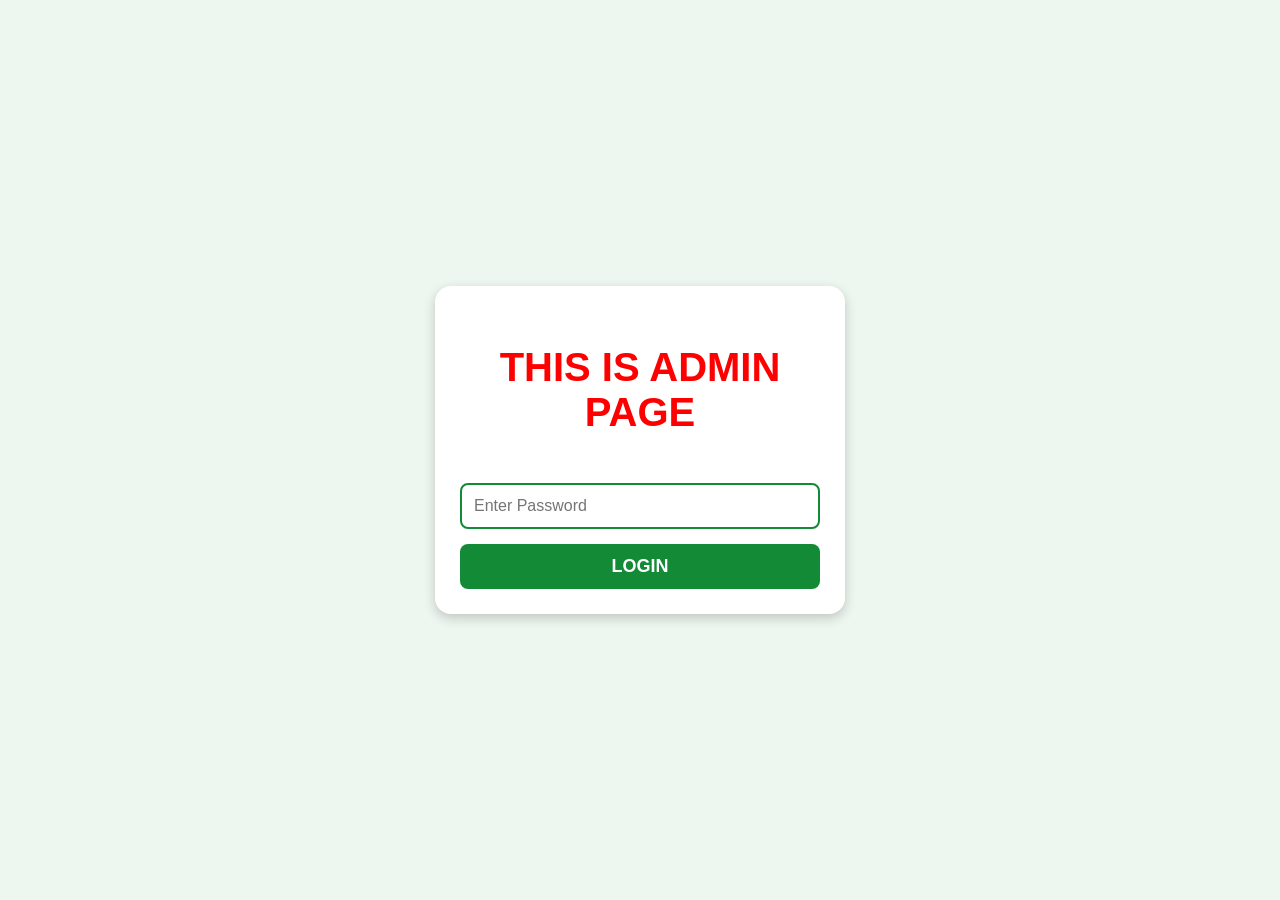
<file: admin.html>
<!DOCTYPE html>
<html lang="en">
<head>
<meta charset="UTF-8">
<meta name="viewport" content="width=device-width, initial-scale=1.0">
<title>Admin Login</title>

<style>
body{
    margin:0;
    font-family:Arial,sans-serif;
    background:#eef7ef;
    display:flex;
    justify-content:center;
    align-items:center;
    height:100vh;
}

.box{
    width:90%;
    max-width:360px;
    background:#fff;
    padding:25px;
    border-radius:16px;
    box-shadow:0 4px 12px rgba(0,0,0,.2);
    text-align:center;
}

h2{
    color:#138A36;
}

input{
    width:100%;
    padding:12px;
    margin:15px 0;
    font-size:16px;
    border:2px solid #138A36;
    border-radius:8px;
    box-sizing:border-box;
}

button{
    width:100%;
    padding:12px;
    background:#138A36;
    color:#fff;
    border:none;
    border-radius:8px;
    font-size:18px;
    font-weight:bold;
    cursor:pointer;
}
</style>

</head>

<body>

<div class="box">

<h2 style="color:red;font-size:40px;">THIS IS ADMIN PAGE</h2>

<input type="password" id="pass" placeholder="Enter Password">

<button onclick="login()">LOGIN</button>

</div>

<script>

function login(){

    if(document.getElementById("pass").value=="Elections2026"){
        window.location.href="result.html";
    }
    else{
        alert("Wrong Password");
    }

}

</script>

</body>
</html>
</file>
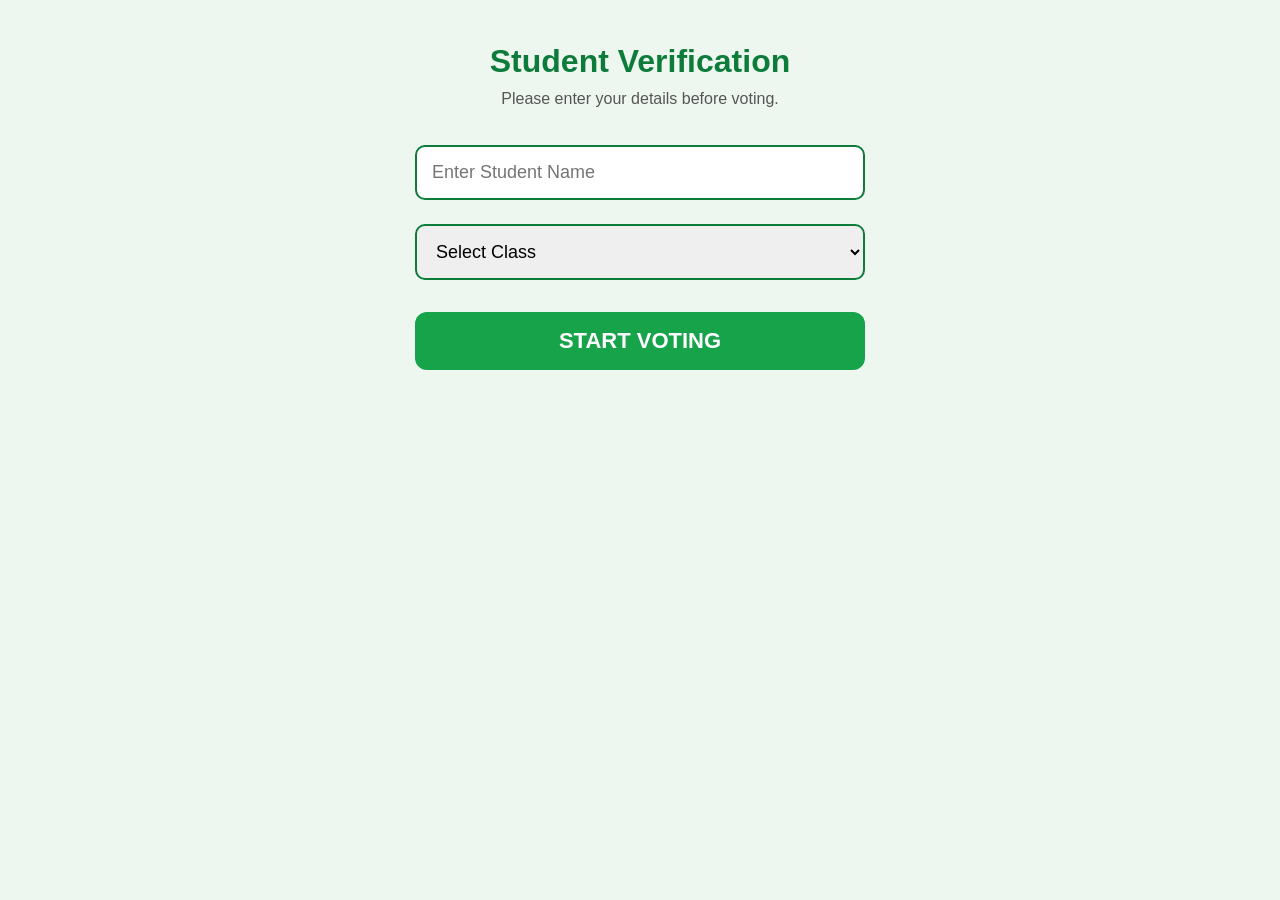
<file: newvoter.html>
<!DOCTYPE html>
<html lang="en">
<head>
<meta charset="UTF-8">
<meta name="viewport" content="width=device-width, initial-scale=1.0">

<title>Student Verification</title>

<link rel="stylesheet" href="style.css">

<style>

.formBox{
padding:25px;
text-align:center;
}

.formBox h1{
color:#0d7c3b;
margin-bottom:10px;
}

.formBox p{
color:#555;
margin-bottom:25px;
}

input,select{
width:100%;
padding:15px;
margin:12px 0;
border:2px solid #0d7c3b;
border-radius:10px;
font-size:18px;
box-sizing:border-box;
}

.startBtn{
width:100%;
padding:16px;
background:#16a34a;
color:white;
border:none;
border-radius:12px;
font-size:22px;
font-weight:bold;
cursor:pointer;
margin-top:20px;
}

.startBtn:hover{
background:#138a3d;
}

</style>

</head>

<body>

<div class="container">

<div class="formBox">

<h1>Student Verification</h1>

<p>Please enter your details before voting.</p>

<input type="text" id="studentName" placeholder="Enter Student Name">

<select id="studentClass">
<option value="">Select Class</option>
<option>Nursery</option>
<option>LKG</option>
<option>UKG</option>
<option>1st</option>
<option>2nd</option>
<option>3rd</option>
<option>4th</option>
<option>5th</option>
<option>6th</option>
<option>7th</option>
<option>8th</option>
<option>9th</option>
<option>10th</option>
<option>11th</option>
<option>12th</option>
</select>

<button class="startBtn" onclick="startVoting()">
START VOTING
</button>

</div>

</div>

<script>

function startVoting(){

const name=document.getElementById("studentName").value.trim();
const cls=document.getElementById("studentClass").value;

if(name=="" || cls==""){
alert("Please enter Student Name and Class.");
return;
}

localStorage.setItem("Student Name",name);
localStorage.setItem("Student Class",cls);

window.location.href="headgirl.html";

}

</script>

</body>
</html>
</file>
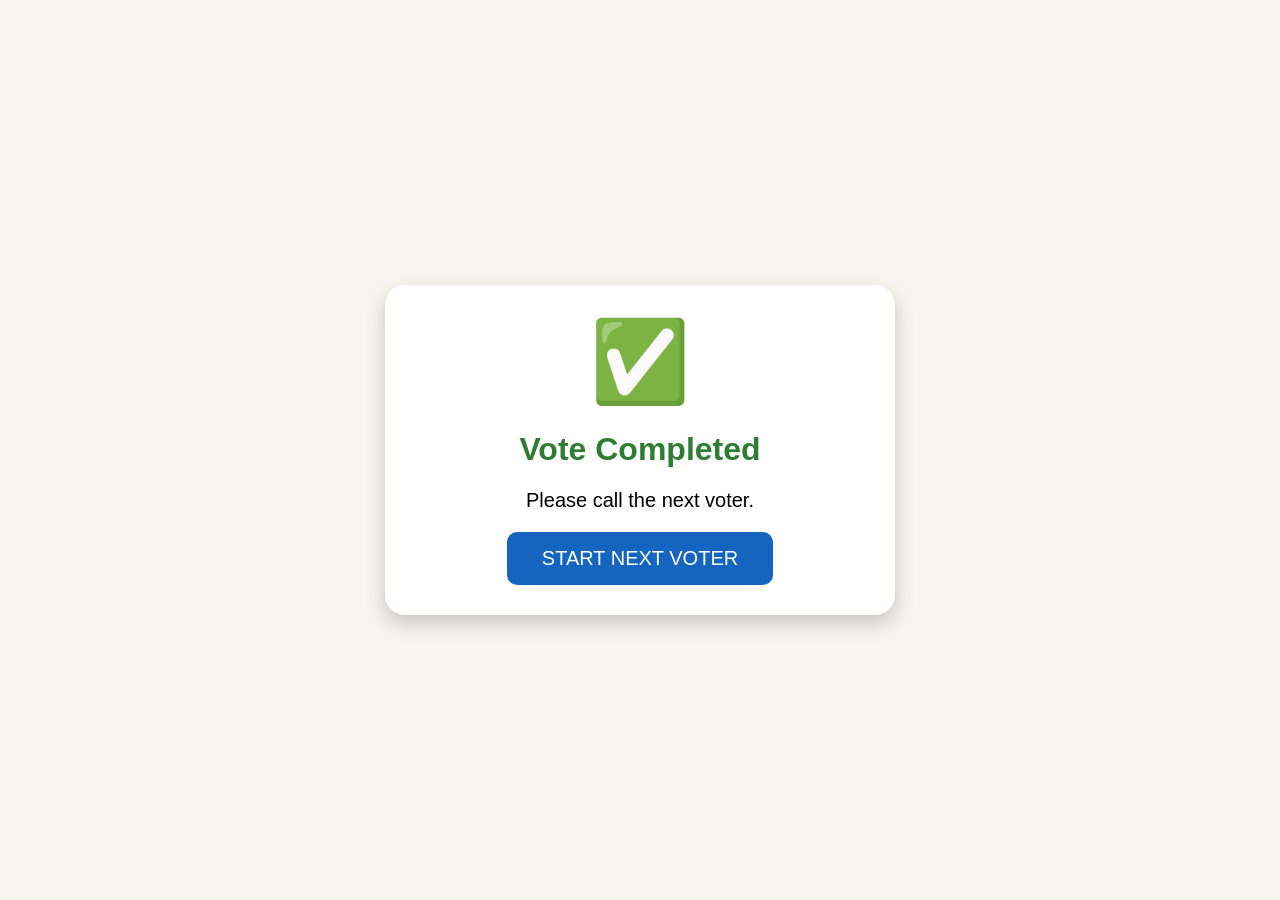
<file: nextvoter.html>
<!DOCTYPE html>
<html lang="en">
<head>
<meta charset="UTF-8">
<meta name="viewport" content="width=device-width, initial-scale=1.0">
<title>Next Voter</title>

<style>

body{
margin:0;
font-family:Arial,Helvetica,sans-serif;
background:#F8F5EF;
display:flex;
justify-content:center;
align-items:center;
height:100vh;
}

.box{
background:white;
width:90%;
max-width:450px;
padding:30px;
border-radius:20px;
text-align:center;
box-shadow:0 8px 20px rgba(0,0,0,.2);
}

.tick{
font-size:80px;
}

h1{
color:#2E7D32;
}

p{
font-size:20px;
margin:20px 0;
}

button{
background:#1565C0;
color:white;
border:none;
padding:15px 35px;
font-size:20px;
border-radius:10px;
cursor:pointer;
}

</style>
</head>

<body>

<div class="box">

<div class="tick">✅</div>

<h1>Vote Completed</h1>

<p>Please call the next voter.</p>

<button onclick="nextVoter()">
START NEXT VOTER
</button>

</div>

<script>

function nextVoter(){

localStorage.clear();

window.location.href="index.html";

}

</script>

</body>
</html>
</file>
<file: style.css>
*{
margin:0;
padding:0;
box-sizing:border-box;
font-family:Arial, sans-serif;
}

body{
background:#eef7ef;
padding:18px;
}

.container{
max-width:500px;
margin:auto;
}

.header{
background:linear-gradient(135deg,#0d7c3b,#14964a);
padding:10px 18px;
border-radius:18px;
box-shadow:0 5px 12px rgba(0,0,0,.15);
}

.schoolBox{
    display:flex;
    align-items:center;
    gap:10px;
    width:100%;
}

.logo{
    width:90px;
    height:70px;
    object-fit:contain;
    background:#fff;
    border-radius:6px;
    padding:2px;
    display:block;
}

.schoolBox h2{
    color:white;
    font-size:18px;
    line-height:20px;
    font-weight:700;
    max-width:250px;
}

.schoolBox p{
color:#f2f2f2;
font-size:13px;
letter-spacing:1px;
margin-top:2px;
}

.electionTag{
    display:inline-block;
    background:#F4C542;
    color:#000;
    padding:8px 18px;
    border-radius:8px;
    font-size:15px;
    font-weight:bold;
    text-align:center;
    margin:10px auto;
    border:2px solid #D4A017;
    box-shadow:0 2px 6px rgba(0,0,0,0.2);
}

.title{
text-align:center;
margin:12px 0 18px;
}

.icon{
    width:36px;
    height:36px;
    margin:0 auto 4px;
    display:flex;
    align-items:center;
    justify-content:center;
    font-size:18px;
}

.title h1{
    color:#0d7c3b;
    font-size:28px;
    font-weight:700;
    margin:4px 0;
    line-height:1.2;
}

.title p{
    color:#000;
    margin-top:2px;
    font-size:13px;
    font-weight:700;
    letter-spacing:0.5px;
    line-height:1.2;
}
/* ===== Candidate Cards ===== */
.card{
    display:flex;
    align-items:center;
    background:#fff;
    border:none;          /* Green border hata do */
    border-radius:16px;
    padding:12px;
    margin:12px 0;
    box-shadow:0 2px 8px rgba(0,0,0,0.12);
}

.card:hover{
    transform:translateY(-3px);
}



.info{
    flex:1;
    min-width:0;
}

.info h2{
    margin:0;
    font-size:18px;
    color:#000;
    white-space:nowrap;
}

.info p{
    color:#555;
    font-size:14px;
    line-height:18px;
    margin-bottom:8px;
}

.info button{
    align-self:flex-end;
    background:#2E7D32;
    color:#fff;
    border:none;
    padding:8px 18px;
    border-radius:8px;
    font-size:15px;
    font-weight:bold;
    cursor:pointer;
}
.info button:hover{
    background:#1B5E20;
}

.info button:active{
    transform:scale(0.96);
}

.info button:active{
    transform:scale(.96);
}
.card{
    display:flex;
    align-items:center;
    background:#fff;
    border:3px solid #138A36;
    border-radius:16px;
    padding:12px;
    margin:12px 0;
}

.photo{
    width:95px;
    height:120px;
    border:2px solid #138A36;
    border-radius:10px;
    overflow:hidden;
    box-sizing:border-box;
    background:transparent;
    padding:0;
}

.photo{
    width:100px;
    height:125px;
    border:2px solid #138A36;
    border-radius:8px;
    overflow:hidden;
    background:transparent;
    padding:0;
    box-sizing:border-box;
}

.info{
    flex:2;
    margin:0 12px;
    min-width:0;
}

.voteBtn{
    width:90px;
    height:42px;
    background:#138A36;
    color:#fff;
    border:none;
    border-radius:8px;
    font-size:16px;
    font-weight:bold;
}

.info{
    flex:1;
    margin-left:8px;
    padding-right:10px;
}

.voteBtn{
    background:#138A36;
    color:#fff;
    border:none;
    padding:8px 16px;
    border-radius:8px;
    font-size:14px;
    font-weight:bold;
    cursor:pointer;
    margin-left:8px;
    margin-right:0;
    flex-shrink:0;
}
.voteBtn:hover{
    background:#0F6F2C;
}
.voteBtn:hover{
    background:#1B5E20;
}
.card{
    display:flex;
    align-items:center;
    background:#fff;
    border:none;
    border-radius:16px;
    padding:12px;
    margin:12px 0;
}

.photo{
    width:98px;
    height:125px;
    border:2px solid #138A36;
    border-radius:10px;
    overflow:hidden;
    box-sizing:border-box;
    background:transparent;
    padding:0;
}

.photo img{
    width:100%;
    height:100%;
    object-fit:cover;
    border-radius:8px;
    border:none;
}

.info{
    flex:1;
    margin:0 12px;
}

.info h2{
    margin:0;
    font-size:20px;
    color:#000;
}

.info p{
    margin-top:5px;
    color:#666;
}

.voteBtn{
    width:90px;
    height:42px;
    background:#138A36;
    color:#fff;
    border:none;
    border-radius:8px;
    font-size:16px;
    font-weight:bold;
    cursor:pointer;
}
.footer{
    margin-top:15px;
    text-align:center;
    font-size:16px;
    font-weight:600;
    color:#000;
}

.check{
    display:inline-flex;
    align-items:center;
    justify-content:center;
    width:22px;
    height:22px;
    background:#138A36;
    color:#fff;
    border-radius:5px;
    font-size:14px;
    font-weight:bold;
    margin-right:8px;
}
</file>
